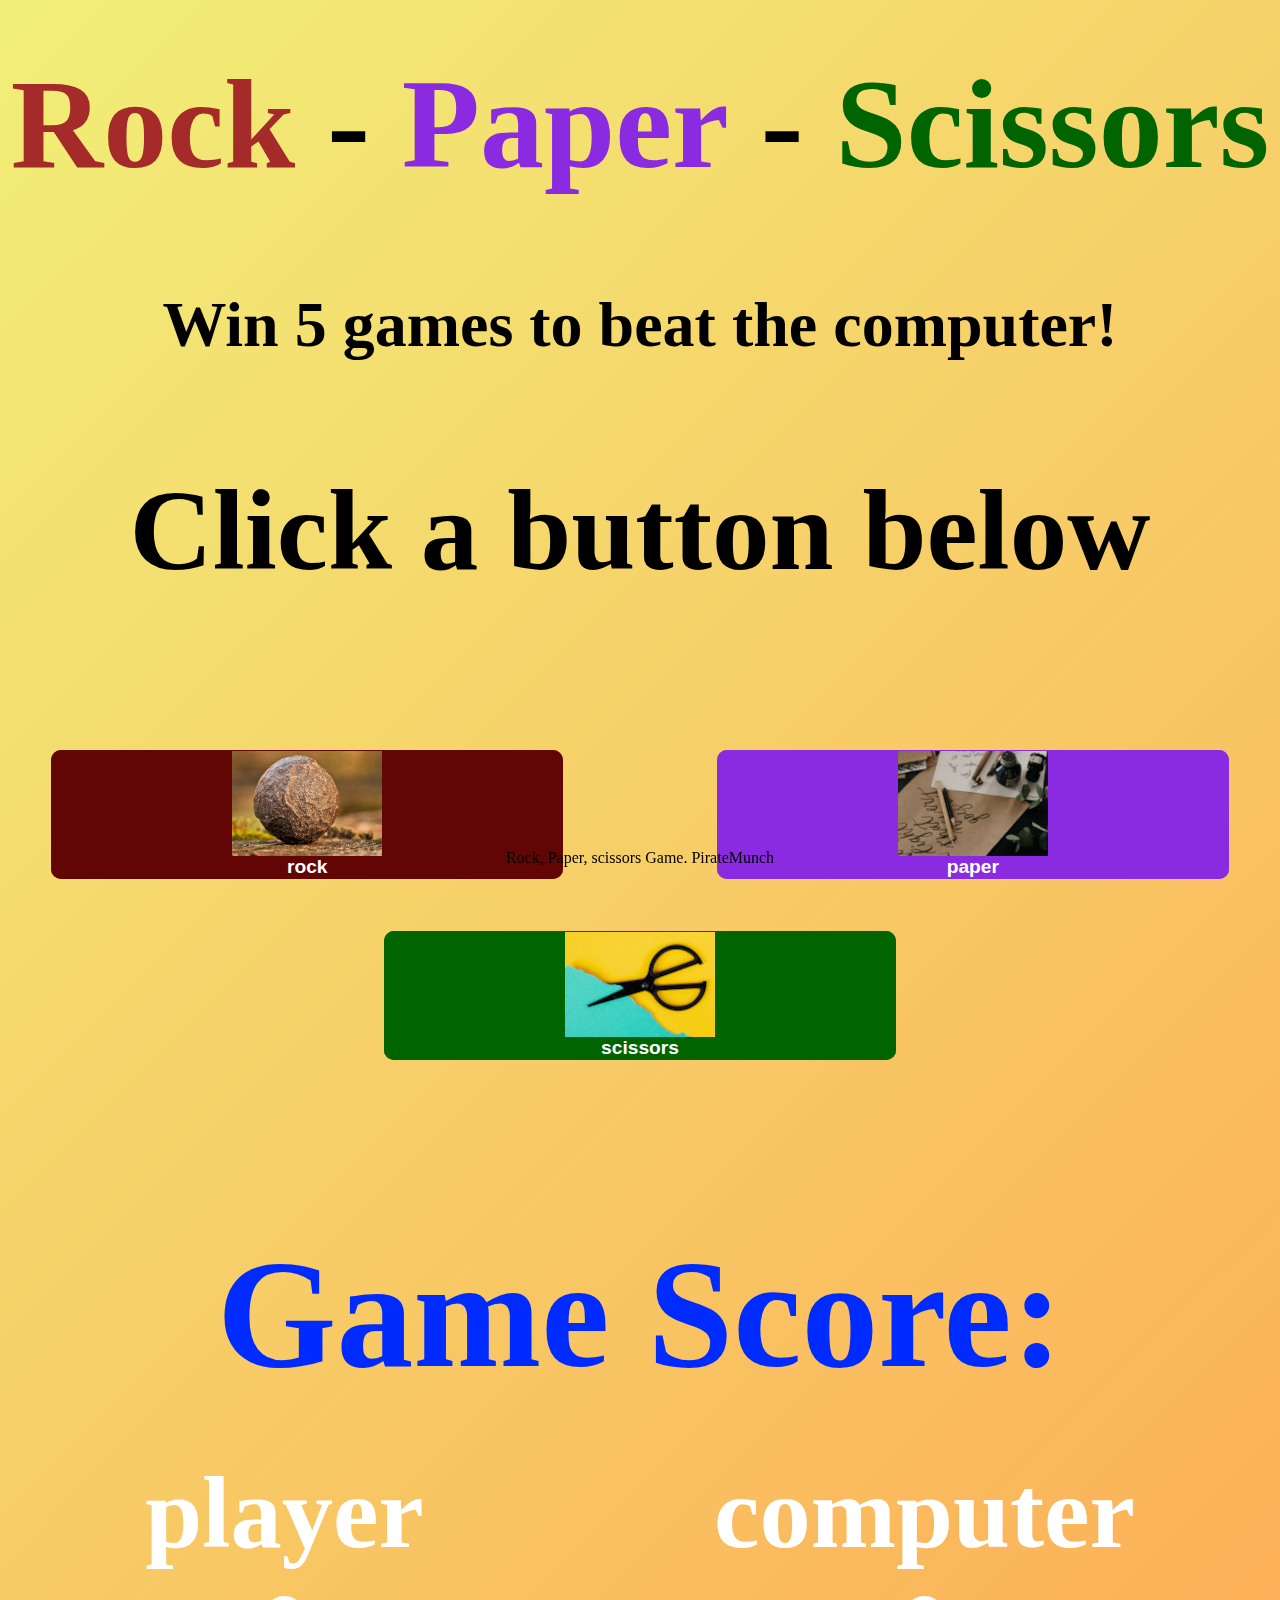
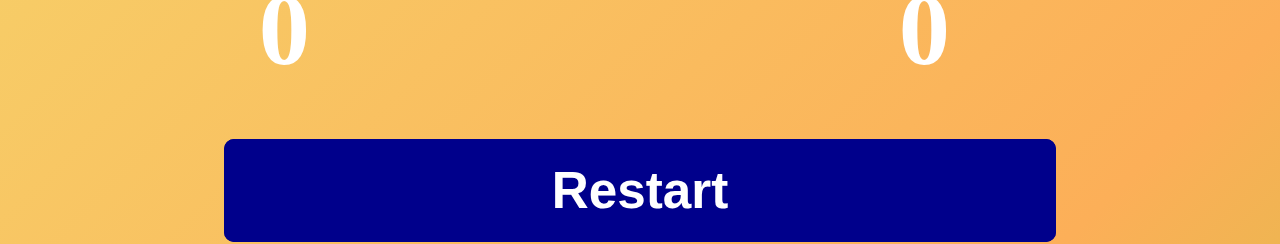
<file: index.html>
<!DOCTYPE html>
<html lang="en">
<head>
    <meta charset="UTF-8">
    <meta http-equiv="X-UA-Compatible" content="IE=edge">
    <meta name="viewport" content="width=device-width, initial-scale=1.0">
    <title>RockGame</title>
    <link rel="stylesheet" href="style.css">
</head>
<body>
<div class="container"> 
    <header><span class="span1">Rock</span>&nbsp;-&nbsp;<span class="span2">Paper</span>&nbsp;-&nbsp;<span class="span3">Scissors</span></header>
    
    <h3>Win 5 games to beat the computer!</h3> 
    <h4>Click a button below</h4>
    
    <div class="icons">
        <button class="rockButton" type="button"><img src="./images/rock1.jpg">rock</button>
            <button class="paperButton" type="button"><img src="./images/paper1.jpg">paper</button>
            <button class="siscorsButton" type="button"><img src="./images/sisscors.jpg">scissors</button>
    </div>
    <div class="gameText" >
               
    </div>
    <div class="gameScore">Game Score:</div>

    <div class="box1">
        <div class="playScore">
            <p class="pText">player</p>
            <p class="pScore">0</p>
        </div>
       <div class="computerScore">
            <p class="cText">computer</p>
            <p class="cScore">0</p>
        </div>
    </div>
    <div class="restart">
    <button class="playBtn">Restart</button>
    </div>

    <footer>Rock, Paper, scissors Game. PirateMunch</footer>
    <script src="./rock.js"></script>   
</div>
</body>
</html>
</file>
<file: style.css>
html, body {
  height:auto!important;
  min-height:100vh;
  max-width: 100%;
  max-height: 100%;
  width: 100%;
  margin: 0;
  padding: 0;
  box-sizing: border-box;
}

  @media only screen and (max-width: 800px) {
    html {
      
      min-height:100%;
      max-width: 100%;
    }
  }

  @media only screen and (max-width: 550px) {
    html {
      height:auto;
      min-height: 100vh;

    }
  }

  @media only screen and (max-width: 450px) {
    html {
      height:auto;
      min-height: 100vh;
    }

  }
/*background animation smooth gradiant*/
  body {
    color: black;
    background: linear-gradient(-45deg, #d3fd85, #52f506, #fcaf58, #f1ef78);
    background-size: 400% 400%;
    animation: backgroundGradient 15s ease infinite;
  }
  
  @keyframes backgroundGradient {
    0% {
      background-position: 0% 0%;
    }
    50% {
      background-position: 100% 50%;
    }
    100% {
      background-position: 0% 0%;
    }
  }
  

header{
    display: flex;
    align-content: center;
    justify-content: center;
    font-size: 10vw;
    font-weight: 900;
    max-width: 100%;
    margin-top: 4vw;
}

.span1{
  color: brown;
}

.span2{
  color: blueviolet;
}

.span3{
  color: darkgreen;
}

footer {
  display: flex;
  justify-content: center;
  position: fixed;
  max-width: 100%;
  width: 100%;
  bottom: 0;
  height: 4vw;
}

.container {
  width: 100%;
  max-width: 100%;
}

h3{
  display: flex;
  flex-wrap: wrap;
  justify-content: center;
  align-content: center;
  text-align: center;
  margin-top: 7vw;
  width: 100%;
  font-size: 5vw;
  max-width: 100%;
}

h4{
  display: flex;
  flex-wrap: wrap;
  justify-content: center;
  align-content: center;
  text-align: center;
  width: 100%;
  font-size: 9vw;
  margin-top: 8vw;
  max-width: 100%;
}

.icons{
  display: flex;
  flex-wrap: wrap;
  justify-content: space-around;
  width: 100%;
  max-width: 100%;
  margin-top: 10vw;
  gap: 4vw;
}

.gameText{
  display: flex;
  flex-wrap: wrap;
  justify-content: center;
  align-content: center;
  font-size: 8vw;
  text-align: center;
  font-weight: 800;
  white-space: pre-line;
  margin-top: 8vw;
  margin-bottom: 5vw;
  width: 100%;
  max-width: 100%;
  color: white;
}

p{
  margin: 0;
}
.gameScore{
  display: flex;
  justify-content: center;
  align-content: center;
  font-size: 12vw;
  font-weight: 600;
  width: 100%;
  max-width: 100%;
  color: #002bff;
}

.box1{
  display: flex;
  justify-content: space-around;
  align-items: center ;
  font-size: 8vw;
  font-weight: 700;
  text-align: center;
  white-space: pre-line;
  width: 100%;
  max-width: 100%;
  margin-top: 4vw;
  margin-bottom: 4vw;
  color: white;

}

.playScore{
  display: flex;
  flex-direction: column;
  justify-content: center;
  text-align: center;
  max-width: 100%;
}

.computerScore{
  display: flex;
  flex-direction: column;
  flex-wrap: wrap;
  justify-content: center;
  text-align: center;
  max-width: 100%;
}

.restart{
  display: flex;
  flex-wrap: wrap;
  justify-content: center;
  align-items: center;
  text-align: center;
  width: 100%;
  max-width: 100%;
}

img{
  max-width: 100%;
}

.rockButton{
  display: flex;
  flex-wrap: wrap;
  flex-direction: column;
  align-items: center;
  justify-content: center;
  border: none;
  outline: none;
  color: #fff;
  background: brown;
  cursor: pointer;
  position: relative;
  z-index: 0;
  border-radius: 10px;
  font-size: larger;
  font-weight: 600;
  width: 40%;
  max-width: 100%;
}

.paperButton{
  display: flex;
  flex-wrap: wrap;
  flex-direction: column;
  align-items: center;
  justify-content: center;
  border: none;
  outline: none;
  color: #fff;
  background: blueviolet;
  cursor: pointer;
  position: relative;
  z-index: 0;
  border-radius: 10px;
  font-size: larger;
  font-weight: 600;
  width: 40%;
  max-width: 100%;
}

.siscorsButton{
  display: flex;
  flex-wrap: wrap;
  flex-direction: column;
  align-items: center;
  justify-content: center;
  border: none;
  outline: none;
  color: #fff;
  background: darkgreen;
  cursor: pointer;
  position: relative;
  z-index: 0;
  border-radius: 10px;
  font-size: larger;
  font-weight: 600;
  width: 40%;
  max-width: 100%;
}

/* button animations*/
.rockButton:before {
  content: '';
  background: linear-gradient(
    45deg, #ff0000, #ff7300, #fffb00, #48ff00, #00ffd5, #002bff, #7a00ff, #ff00c8, #ff0000
  );
  position: absolute;
  top: -2px;
  left: -2px;
  background-size: 400%;
  z-index: -1;
  filter: blur(5px);
  width: calc(100% + 4px);
  height: calc(100% + 4px);
  animation: glowing 20s linear infinite;
  opacity: 0;
  transition: opacity .3s ease-in-out;
  border-radius: 10px;
}

.rockButton:active {
  color: brown;
}

.rockButton:active:after {
  background: transparent;
}

.rockButton:hover:before {
  opacity: 1;
}

.rockButton:after {
  z-index: -1;
  content: '';
  position: absolute;
  width: 100%;
  height: 100%;
  background: rgb(97, 5, 5);
  left: 0;
  top: 0;
  border-radius: 10px;
}

.paperButton:before {
  content: '';
  background: linear-gradient(
    45deg, #ff0000, #ff7300, #fffb00, #48ff00, #00ffd5, #002bff, #7a00ff, #ff00c8, #ff0000
  );
  position: absolute;
  top: -2px;
  left: -2px;
  background-size: 400%;
  z-index: -1;
  filter: blur(5px);
  width: calc(100% + 4px);
  height: calc(100% + 4px);
  animation: glowing 20s linear infinite;
  opacity: 0;
  transition: opacity .3s ease-in-out;
  border-radius: 10px;
}

.paperButton:active {
  color: blueviolet;
}

.paperButton:active:after {
  background: transparent;
}

.paperButton:hover:before {
  opacity: 1;
}

.paperButton:after {
  z-index: -1;
  content: '';
  position: absolute;
  width: 100%;
  height: 100%;
  background: blueviolet;
  left: 0;
  top: 0;
  border-radius: 10px;
}

.siscorsButton:before {
  content: '';
  background: linear-gradient(
    45deg, #ff0000, #ff7300, #fffb00, #48ff00, #00ffd5, #002bff, #7a00ff, #ff00c8, #ff0000
  );
  position: absolute;
  top: -2px;
  left: -2px;
  background-size: 400%;
  z-index: -1;
  filter: blur(5px);
  width: calc(100% + 4px);
  height: calc(100% + 4px);
  animation: glowing 20s linear infinite;
  opacity: 0;
  transition: opacity .3s ease-in-out;
  border-radius: 10px;
}

.siscorsButton:active {
  color: darkgreen;
}

.siscorsButton:active:after {
  background: transparent;
}

.siscorsButton:hover:before {
  opacity: 1;
}

.siscorsButton:after {
  z-index: -1;
  content: '';
  position: absolute;
  width: 100%;
  height: 100%;
  background: darkgreen;
  left: 0;
  top: 0;
  border-radius: 10px;
}


@keyframes glowing {
  0% {background-position: 0 0;}
  50% {background-position: 400% 0;}
  100% {background-position: 0 0;}
}
/*end of button animations*/

.playBtn {
  display: flex;
  width: 65%;
  height: 8vw;
  border-radius: 10px;
  justify-content: center;
  align-content: center;
  align-items: center;
  padding: 2vw;
  font-size: 4vw;
  font-weight: 800;
  border: 12px;
  gap: 3vw;
  border: none;
  outline: none;
  color: #fff;
  background: darkblue;
  cursor: pointer;
  position: relative;
  z-index: 0;
  max-width: 100%;
}

.playBtn:before {
  content: '';
  background: linear-gradient(
    45deg, #ff0000, #ff7300, #fffb00, #48ff00, #00ffd5, #002bff, #7a00ff, #ff00c8, #ff0000
  );
  position: absolute;
  top: -2px;
  left: -2px;
  background-size: 400%;
  z-index: -1;
  filter: blur(5px);
  width: calc(100% + 4px);
  height: calc(100% + 4px);
  animation: glowing 20s linear infinite;
  opacity: 0;
  transition: opacity .3s ease-in-out;
  border-radius: 10px;
}

.playBtn:active {
  color: darkblue;
}

.playBtn:active:after {
  background: transparent;
}

.playBtn:hover:before {
  opacity: 1;
}

.playBtn:after {
  z-index: -1;
  content: '';
  position: absolute;
  width: 100%;
  height: 100%;
  background: darkblue;
  left: 0;
  top: 0;
  border-radius: 10px;
}

.buttons { 
  width: 100%;
  table-layout: fixed;
  border-collapse: collapse;
}
.buttons button { 
  width: 100%;
}
</file>
